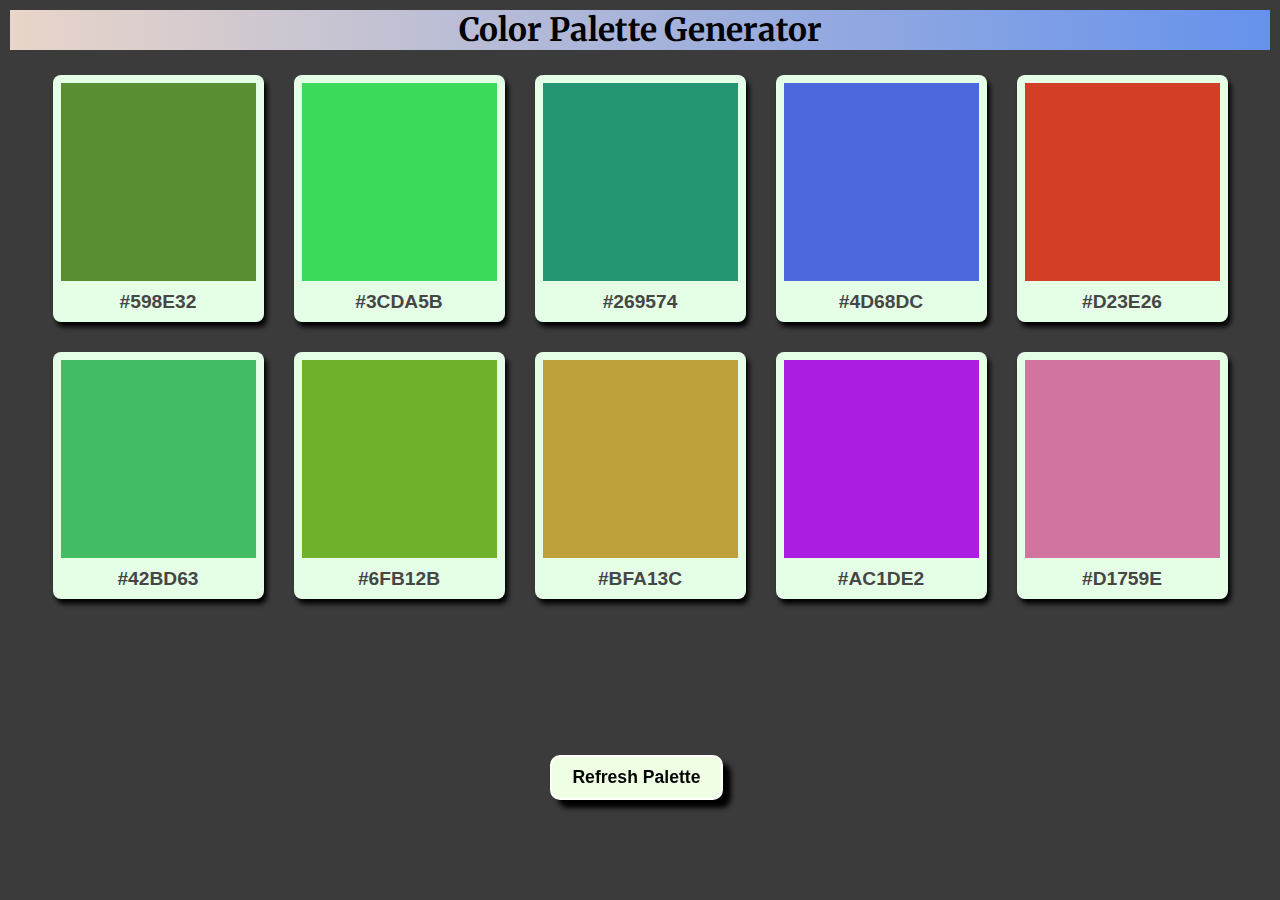
<file: index.html>
<!DOCTYPE html>
<html lang="en">
<head>
    <meta charset="UTF-8">
    <meta name="viewport" content="width=device-width, initial-scale=1.0">
    <title>Color palette generator</title>
    <link rel="stylesheet" href="Color palette generator.css">
    <script src="Color palette generator.js" defer></script>
</head>
<body>
    <h1>Color Palette Generator</h1>
    
    <ul class="container"></ul>

    <button class="refresh">Refresh Palette</button>

</body>
</html>
</file>
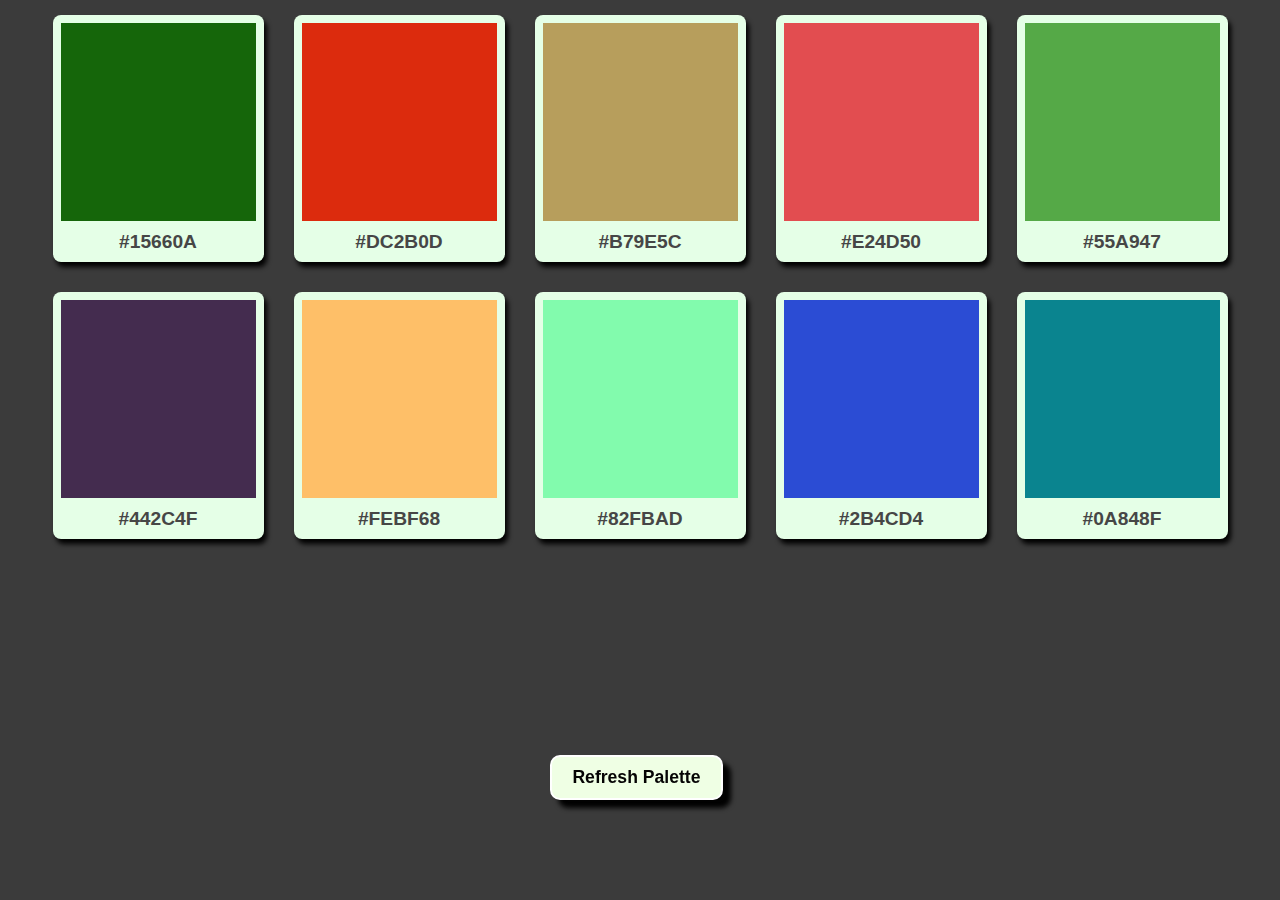
<file: Color palette generator.html>
<!DOCTYPE html>
<html lang="en">
<head>
    <meta charset="UTF-8">
    <meta name="viewport" content="width=device-width, initial-scale=1.0">
    <title>Color palette generator</title>
    <link rel="stylesheet" href="Color palette generator.css">
    <script src="Color palette generator.js" defer></script>
</head>
<body>
    
    <ul class="container"></ul>

    <button class="refresh">Refresh Palette</button>

</body>
</html>
</file>
<file: Color palette generator.css>
@import url('https://fonts.googleapis.com/css2?family=Merriweather:ital,opsz,wght@0,18..144,300..900;1,18..144,300..900&display=swap');

* {
    margin: 0;
    padding: 0;
    box-sizing: border-box;
    font-family: Roboto, sans-serif;
    scroll-behavior: smooth;
}

body {
    background: #3b3b3b;
}

h1 {
    display: block;
    text-align: center;
    margin: 10px;
    font-family: 'Merriweather';
    font-size: 2rem;
    background: linear-gradient(to right, #e9d5c9, #6592ec);;
}

.container {
    display: flex;
    flex-wrap: wrap;
    justify-content: center;
}

.container .color {
    list-style: none;
    margin: 15px;
    padding: 8px;
    border-radius: 8px;
    text-align: center;
    background: rgb(229, 255, 231);
    box-shadow: 3px 5px 5px #020202;
    cursor: pointer;
    transition: transform .6s ease;
}

.container .color:hover {
    transform: scale3d(1.08, 1.07, 5);
}

.color .box {
    width: 195px;
    height: 198px;
    background: #AAAAAA;
}

.color:hover .box {
    filter: brightness(108%);
}

.color .value {
    margin: 10px 2px 1px;
    display: block;
    color: #464646;
    font-size: 1.2rem;
    font-weight: 650;
    text-transform: uppercase;
}

.refresh {
    position: fixed;
    left: 43%;
    bottom: 100px;
    padding: 10px 20px;
    outline: none;
    font-size: 1.1rem;
    font-weight: 600;
    color: rgb(5, 4, 4);
    background: #efffe4;
    box-shadow: 8px 8px 5px #020202;
    border: 2px solid rgb(255, 255, 255);
    border-radius: 10px;
    cursor: pointer;
    transition: transform .5s ease;
}

.refresh:active {
    transform: translate(2%, 13%);
}

@media (max-width: 600px) {
    .color .box {
        width: 105px;
        height: 88px;
    }

    .refresh {
        left: 23%;
    }
}
</file>
